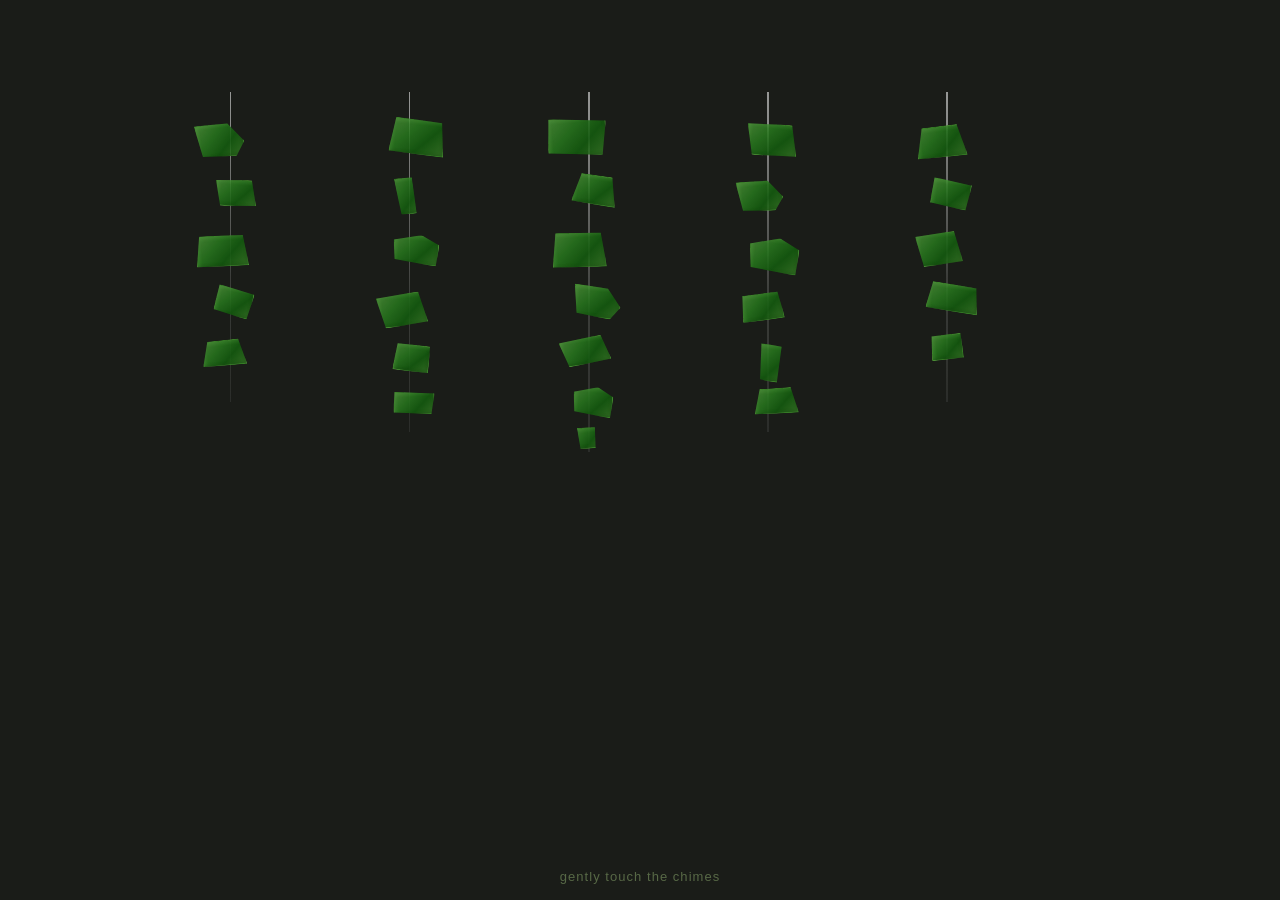
<file: index.html>
<!DOCTYPE html>
<html lang="en">
<head>
  <meta charset="UTF-8" />
  <meta name="viewport" content="width=device-width, initial-scale=1.0" />
  <title>Wind Chime</title>
  <!--
    visuals.css   – layout, colours, and chime element styles
    functionality.js – physics simulation, DOM construction, event handling
  -->
  <link rel="stylesheet" href="visuals.css" />
</head>
<body>

<!--
  #scene
  ──────
  Full-viewport interaction surface. Receives click and pointer events for
  both individual-chime swinging and whole-group dragging.
-->
<div id="scene">

  <!--
    #glow-overlay
    ─────────────
    A radial-gradient div that fades in while any chime is moving, giving a
    soft ambient light effect behind the chimes. Toggled via opacity in JS.
  -->
  <div id="glow-overlay"></div>

  <!--
    #rays-canvas
    ────────────
    Transparent <canvas> that sits above the scene. JS draws light rays
    emanating from each chime's tip when it is swinging.
  -->
  <canvas id="rays-canvas"></canvas>

  <!--
    #chimes-root
    ────────────
    Empty container populated at runtime by buildChimes(). Translated
    horizontally when the user performs a group-drag.
  -->
  <div id="chimes-root"></div>

  <!--
    #hint
    ─────
    Instructional copy shown until the first user interaction, then faded
    out by hideHint() in JS.
  -->
  <p id="hint">gently touch the chimes</p>

</div>

    <!-- Optional: place a chime audio file named "chimes.mp3" next to these files.
      If present, the app will play this file on touch instead of the synthesized tone. -->
    <audio id="chime-audio" src="chimes.mp3" preload="auto"></audio>

<script src="functionality.js"></script>
</body>
</html>
</file>
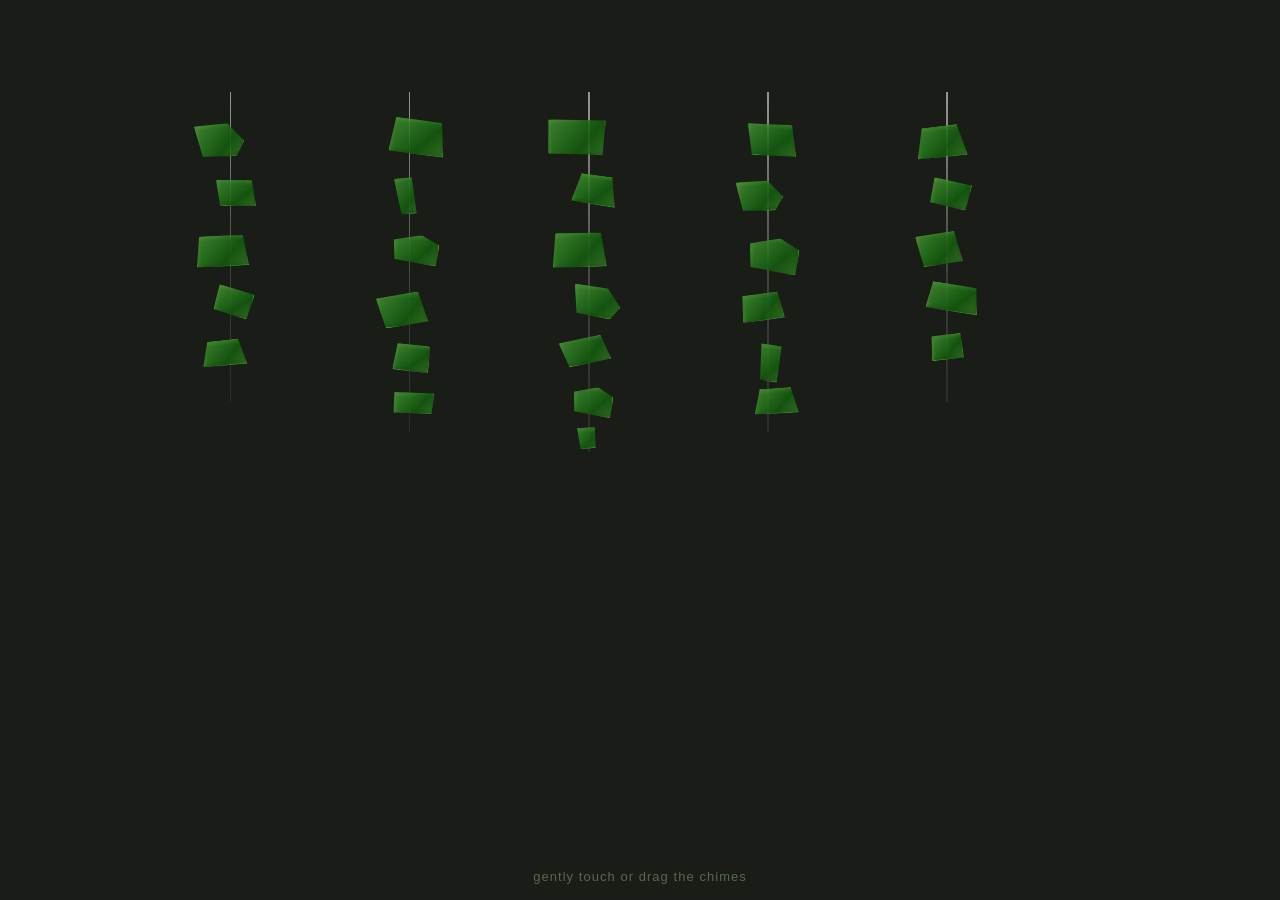
<file: chimes.html>
<!DOCTYPE html>
<html lang="en">
<head>
  <meta charset="UTF-8" />
  <meta name="viewport" content="width=device-width, initial-scale=1.0" />
  <title>Wind Chime</title>

  <link rel="stylesheet" href="visuals.css" />
</head>
<body>

<div id="scene">
  <div id="glow-overlay"></div>

  <canvas id="rays-canvas"></canvas>

  <div id="chimes-root"></div>

  <p id="hint">gently touch or drag the chimes</p>
</div>

<script src="functionality.js"></script>
</body>
</html>
</file>
<file: visuals.css>
/* visuals.css — Wind Chime (Broken Glass Shards edition) */

*, *::before, *::after { box-sizing: border-box; margin: 0; padding: 0; }

body {
  background: #1a1c18;
  font-family: sans-serif;
  min-height: 100vh;
}

#scene {
  position: fixed;
  inset: 0;
  overflow: visible;
  background: transparent;
  user-select: none;
  pointer-events: auto;
}

/* Wooden bar at the top */
#top-bar {
  position: absolute;
  top: 28px;
  left: 50%;
  transform: translateX(-50%);
  width: 420px;
  height: 18px;
  background: linear-gradient(
    to bottom,
    #c8a96e 0%,
    #a07840 40%,
    #8a6530 70%,
    #9b7540 100%
  );
  border-radius: 3px 3px 2px 2px;
  box-shadow:
    0 3px 12px rgba(0,0,0,0.6),
    inset 0 1px 2px rgba(255,220,150,0.3),
    inset 0 -1px 2px rgba(0,0,0,0.4);
  pointer-events: none;
  z-index: 10;
}

/* Wood grain lines */
#top-bar::before {
  content: '';
  position: absolute;
  inset: 3px 0;
  background: repeating-linear-gradient(
    90deg,
    transparent 0px,
    transparent 18px,
    rgba(0,0,0,0.08) 18px,
    rgba(0,0,0,0.08) 19px,
    transparent 19px,
    transparent 35px,
    rgba(255,255,255,0.06) 35px,
    rgba(255,255,255,0.06) 36px
  );
}

#chimes-root {
  position: absolute;
  inset: 0;
  touch-action: none;
}

/* Each strand wrapper — rotates as one unit */
.strand-wrap {
  position: absolute;
  top: 0;
  width: 0;
  height: 0;
  transform-origin: top center;
}

/* The thin wire/string line for each strand */
.strand-wire {
  position: absolute;
  width: 1.5px;
  left: -0.75px;
  top: 46px; /* below the bar */
  background: linear-gradient(
    to bottom,
    rgba(255,255,255,0.55),
    rgba(255,255,255,0.15) 60%,
    rgba(255,255,255,0.08)
  );
  pointer-events: none;
  transform-origin: top center;
}

/* Individual glass shard */
.shard {
  position: absolute;
  left: 0;
  transform-origin: center center;
  pointer-events: none;
  /* Base green glass look */
  background: linear-gradient(
    135deg,
    rgba(80,160,60,0.75) 0%,
    rgba(40,120,30,0.85) 35%,
    rgba(20,90,15,0.90) 65%,
    rgba(60,140,40,0.70) 100%
  );
  border: 1px solid rgba(120,200,80,0.35);
  box-shadow:
    inset 1px 1px 4px rgba(160,255,120,0.20),
    inset -1px -1px 3px rgba(0,40,0,0.40),
    0 1px 6px rgba(0,0,0,0.50);
  /* clip-path set inline per shard for irregular shape */
}

/* Warm fairy-light dot */
.fairy-light {
  position: absolute;
  left: 0;
  width: 5px;
  height: 5px;
  border-radius: 50%;
  background: radial-gradient(circle, #fff9e0 0%, #ffe88a 40%, transparent 100%);
  box-shadow:
    0 0 4px 2px rgba(255,230,100,0.7),
    0 0 10px 4px rgba(255,200,60,0.35);
  transform: translate(-50%, -50%);
  pointer-events: none;
  transition: opacity 0.4s ease-out;
}

/* Glow state on the shard when lit */
.shard.lit {
  box-shadow:
    inset 1px 1px 4px rgba(200,255,160,0.50),
    inset -1px -1px 3px rgba(0,60,0,0.30),
    0 0 14px 4px rgba(140,255,80,0.45),
    0 0 30px 8px rgba(100,220,60,0.20),
    0 1px 6px rgba(0,0,0,0.30);
  background: linear-gradient(
    135deg,
    rgba(120,220,80,0.85) 0%,
    rgba(70,180,50,0.90) 35%,
    rgba(40,140,25,0.92) 65%,
    rgba(100,200,60,0.80) 100%
  );
}

/* Hint */
#hint {
  position: absolute;
  bottom: 16px;
  left: 50%;
  transform: translateX(-50%);
  font-size: 13px;
  letter-spacing: 0.08em;
  color: rgba(180,220,140,0.40);
  pointer-events: none;
  transition: opacity 0.8s;
  white-space: nowrap;
}

#glow-overlay {
  position: absolute;
  inset: 0;
  opacity: 0;
  pointer-events: none;
  transition: opacity 0.6s;
  background: radial-gradient(ellipse at 50% 20%, rgba(80,160,40,0.07) 0%, transparent 65%);
}

#rays-canvas {
  position: absolute;
  inset: 0;
  width: 100%;
  height: 100%;
  pointer-events: none;
}
</file>
